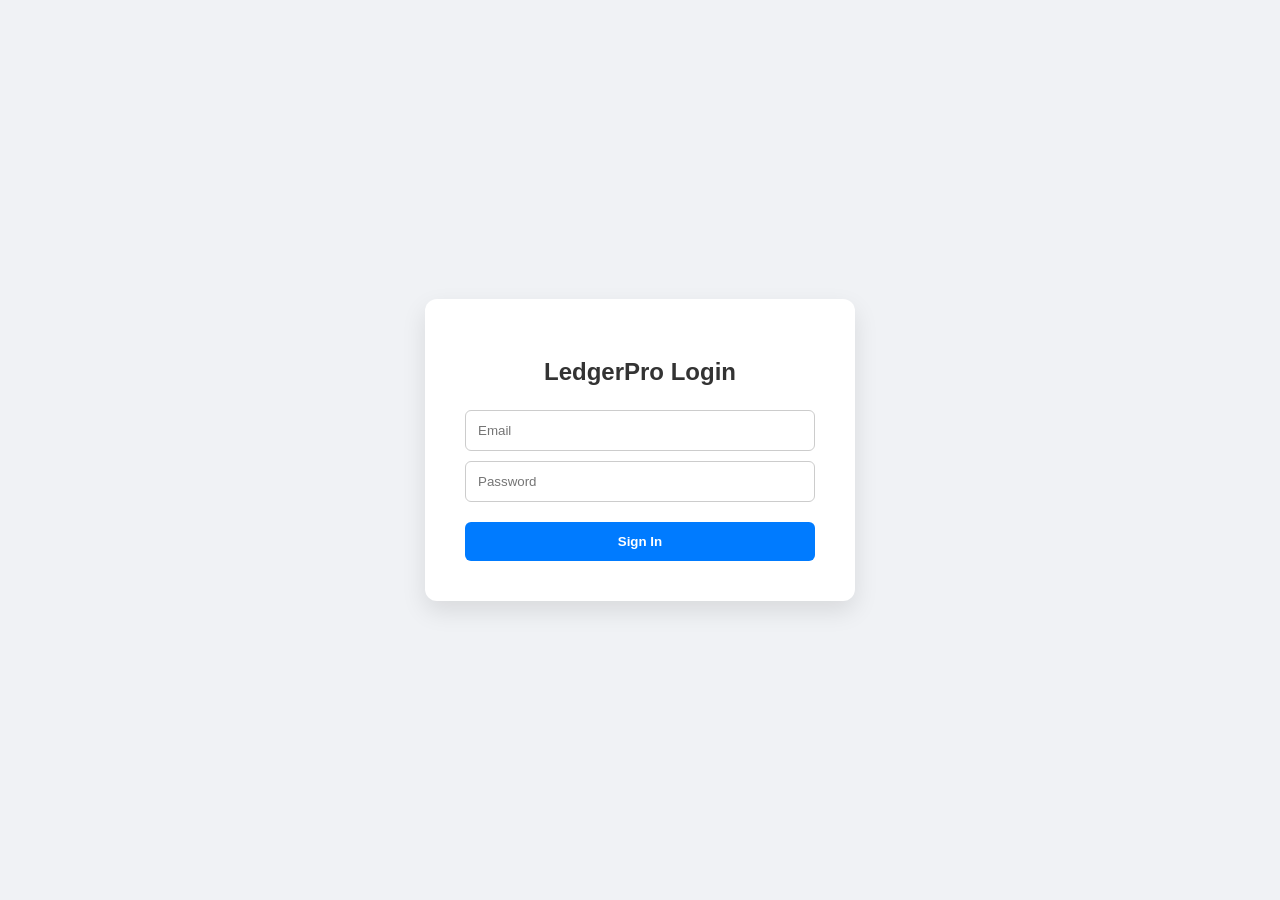
<file: index.html>
<!DOCTYPE html>
<html lang="en">
<head>
    <script>
    if (sessionStorage.getItem("loggedIn") !== "true") {
        window.location.href = "login.html";
    }
</script>
    <meta charset="UTF-8">
    <meta name="viewport" content="width=device-width, initial-scale=1.0">
    <title>ApexCapital // Portfolio Analytics</title>
    <link rel="stylesheet" href="style.css">
</head>
<body>

    <div class="dashboard-grid">
        <aside class="sidebar">
            <div class="brand">ApexCapital</div>
            <ul class="menu-list">
                <li class="active" data-view="all">Overview</li>
                <li data-view="income">Income Ledger</li>
                <li data-view="expense">Expenses</li>
            </ul>
            
            <div class="budget-alert-box" id="budgetAlert">
                <div class="alert-header">
                    <span>Monthly Limit</span>
                    <span id="budgetPercent">0%</span>
                </div>
                <div class="alert-bar-bg">
                    <div class="alert-bar-fill" id="budgetBarFill"></div>
                </div>
                <p id="alertMessage">All systems green.</p>
            </div>
        </aside>

        <header class="top-nav">
            <div class="nav-title">
                <h2>Financial Ledger Terminal</h2>
                <p class="subtitle">Real-time domestic transaction logs</p>
            </div>
            <div class="user-profile">
                <div class="user-avatar">ME</div>
                <span>Terminal User</span>
            </div>
        </header>

        <div class="card metric income-card">
            <h4>Total Net Balance</h4>
            <div class="value" id="netBalance">$0.00</div>
            <span class="trend" id="netTrend">Calculated live</span>
        </div>

        <div class="card metric expense-card">
            <h4>Total Expenditures</h4>
            <div class="value text-danger" id="totalExpenses">$0.00</div>
            <span class="trend">Target limit: $1,500</span>
        </div>

        <section class="card form-panel">
            <h3>Log New Transaction</h3>
            <form id="transactionForm" class="transaction-form">
                <div class="input-group">
                    <input type="text" id="txDescription" placeholder="e.g., Steam Game, Groceries" required>
                </div>
                <div class="input-row">
                    <input type="number" id="txAmount" placeholder="Amount ($)" step="0.01" required min="0.01">
                    <select id="txType">
                        <option value="expense">Expense</option>
                        <option value="income">Income</option>
                    </select>
                </div>
                <button type="submit" class="submit-btn">Commit Entry</button>
            </form>
        </section>

        <section class="card data-table-panel">
            <div class="table-header">
                <h3>Ledger Records</h3>
                <span class="record-count" id="recordCount">0 entries</span>
            </div>
            <div class="table-responsive">
                <table class="data-table">
                    <thead>
                        <tr>
                            <th>Description</th>
                            <th>Type</th>
                            <th>Date</th>
                            <th class="text-right">Amount</th>
                            <th class="text-center">Action</th>
                        </tr>
                    </thead>
                    <tbody id="ledgerBody">
                        </tbody>
                </table>
            </div>
        </section>
    </div>

    <script src="script.js"></script>
</body>
</html>
</file>
<file: style.css>
:root {
    --bg-main: #0b0f19;
    --panel-bg: #131a26;
    --panel-border: #1f293d;
    --accent-blue: #0ea5e9;
    --accent-green: #10b981;
    --accent-red: #f43f5e;
    --text-main: #f8fafc;
    --text-muted: #64748b;
    --transition-smooth: all 0.25s cubic-bezier(0.4, 0, 0.2, 1);
}

* {
    margin: 0;
    padding: 0;
    box-sizing: border-box;
    font-family: -apple-system, BlinkMacSystemFont, "Segoe UI", Roboto, sans-serif;
}

body {
    background-color: var(--bg-main);
    color: var(--text-main);
    min-height: 100vh;
}

/* 3x3 Master Dashboard Layout Grid */
.dashboard-grid {
    display: grid;
    grid-template-columns: 260px repeat(2, 1fr);
    grid-template-rows: 80px 150px 1fr;
    gap: 1.5rem;
    padding: 1.5rem;
    height: 100vh;
    max-width: 1500px;
    margin: 0 auto;
}

/* Sidebar Navigation Column */
.sidebar {
    grid-row: 1 / -1;
    background-color: #090d16;
    border: 1px solid var(--panel-border);
    border-radius: 12px;
    padding: 2rem 1.25rem;
    display: flex;
    flex-direction: column;
    gap: 2rem;
}

.brand {
    font-size: 1.4rem;
    font-weight: 800;
    letter-spacing: 1px;
    color: var(--accent-blue);
    padding-left: 0.5rem;
}

.menu-list {
    list-style: none;
    display: flex;
    flex-direction: column;
    gap: 0.5rem;
}

.menu-list li {
    color: var(--text-muted);
    padding: 0.75rem 1rem;
    border-radius: 8px;
    cursor: pointer;
    font-weight: 600;
    transition: var(--transition-smooth);
}

.menu-list li:hover, .menu-list li.active {
    color: var(--text-main);
    background-color: var(--panel-border);
}

.menu-list li.active {
    border-left: 3px solid var(--accent-blue);
}

/* Dynamic Budget Gauge Component */
.budget-alert-box {
    margin-top: auto;
    background-color: var(--panel-bg);
    border: 1px solid var(--panel-border);
    padding: 1rem;
    border-radius: 8px;
}

.alert-header {
    display: flex;
    justify-content: space-between;
    font-size: 0.8rem;
    font-weight: 700;
    color: var(--text-muted);
    margin-bottom: 0.5rem;
}

.alert-bar-bg {
    background-color: #1e293b;
    height: 6px;
    border-radius: 3px;
    overflow: hidden;
    margin-bottom: 0.5rem;
}

.alert-bar-fill {
    height: 100%;
    width: 0%;
    background: var(--accent-green);
    transition: width 0.4s ease, background-color 0.4s ease;
}

.alert-bar-fill.danger { background: var(--accent-red); }
#alertMessage { font-size: 0.75rem; color: var(--text-muted); }

/* Top Header Strip Section */
.top-nav {
    grid-column: 2 / -1;
    display: flex;
    justify-content: space-between;
    align-items: center;
    border-bottom: 1px solid var(--panel-border);
    padding-bottom: 0.5rem;
}

.subtitle { font-size: 0.85rem; color: var(--text-muted); margin-top: 2px; }

.user-profile {
    display: flex;
    align-items: center;
    gap: 0.75rem;
    background: var(--panel-bg);
    padding: 0.5rem 1rem;
    border-radius: 30px;
    border: 1px solid var(--panel-border);
}

.user-avatar {
    width: 30px;
    height: 30px;
    border-radius: 50%;
    background-color: var(--accent-blue);
    color: #fff;
    display: flex;
    align-items: center;
    justify-content: center;
    font-weight: bold;
    font-size: 0.8rem;
}

/* Core Universal Metric Card Classes */
.card {
    background-color: var(--panel-bg);
    border: 1px solid var(--panel-border);
    border-radius: 12px;
    padding: 1.5rem;
    box-shadow: 0 4px 20px rgba(0,0,0,0.2);
    transition: transform 0.2s ease;
}

.card:hover { transform: translateY(-2px); }

.metric h4 {
    color: var(--text-muted);
    font-size: 0.8rem;
    text-transform: uppercase;
    letter-spacing: 0.5px;
}

.metric .value {
    font-size: 2.2rem;
    font-weight: 700;
    margin: 0.5rem 0 0.25rem;
    letter-spacing: -1px;
}

.text-danger { color: var(--accent-red); }
.trend { font-size: 0.8rem; color: var(--text-muted); font-weight: 500; }

/* Interactive Transaction Logger Form Panel */
.form-panel h3 { margin-bottom: 1rem; font-size: 1.1rem; }

.transaction-form {
    display: flex;
    flex-direction: column;
    gap: 0.75rem;
}

.input-group input, .input-row input, .input-row select {
    width: 100%;
    background-color: var(--bg-main);
    border: 1px solid var(--panel-border);
    color: var(--text-main);
    padding: 0.65rem 0.85rem;
    border-radius: 6px;
    outline: none;
    font-size: 0.9rem;
    transition: var(--transition-smooth);
}

.input-row { display: flex; gap: 0.5rem; }
.input-group input:focus, .input-row input:focus, .input-row select:focus {
    border-color: var(--accent-blue);
}

.submit-btn {
    background-color: var(--accent-blue);
    color: #fff;
    border: none;
    padding: 0.75rem;
    border-radius: 6px;
    font-weight: 700;
    cursor: pointer;
    transition: var(--transition-smooth);
}

.submit-btn:hover { filter: brightness(115%); }
.submit-btn:active { transform: scale(0.97); }

/* Data Table Presentation Platform Layout */
.data-table-panel {
    grid-column: 2 / -1;
    display: flex;
    flex-direction: column;
    overflow: hidden;
}

.table-header {
    display: flex;
    justify-content: space-between;
    align-items: center;
    margin-bottom: 1rem;
}

.record-count { font-size: 0.8rem; background: #1e293b; padding: 0.2rem 0.6rem; border-radius: 4px; color: var(--accent-blue); font-weight: bold; }

.table-responsive { overflow-y: auto; flex: 1; max-height: 320px; }

.data-table {
    width: 100%;
    border-collapse: collapse;
    text-align: left;
}

.data-table th, .data-table td { padding: 0.85rem 1rem; font-size: 0.9rem; border-bottom: 1px solid var(--panel-border); }
.data-table th { color: var(--text-muted); font-size: 0.75rem; text-transform: uppercase; letter-spacing: 0.5px; position: sticky; top: 0; background: var(--panel-bg); }

.text-right { text-align: right; }
.text-center { text-align: center; }

.amt-income { color: var(--accent-green); font-weight: 600; }
.amt-expense { color: var(--text-main); font-weight: 600; }

.type-badge { font-size: 0.7rem; font-weight: 800; text-transform: uppercase; padding: 0.15rem 0.4rem; border-radius: 3px; }
.type-badge.inc { background: rgba(16, 185, 129, 0.1); color: var(--accent-green); }
.type-badge.exp { background: rgba(244, 63, 94, 0.1); color: var(--accent-red); }

.delete-btn {
    background: transparent;
    border: none;
    cursor: pointer;
    font-size: 1rem;
    opacity: 0.5;
    transition: opacity 0.2s;
}
.delete-btn:hover { opacity: 1; }

/* Responsive adjustments for midsize layouts */
@media(max-width: 950px) {
    .dashboard-grid { grid-template-columns: 1fr; grid-template-rows: auto; height: auto; }
    .sidebar { display: none; }
    .top-nav, .data-table-panel { grid-column: 1 / -1; }
}
</file>
